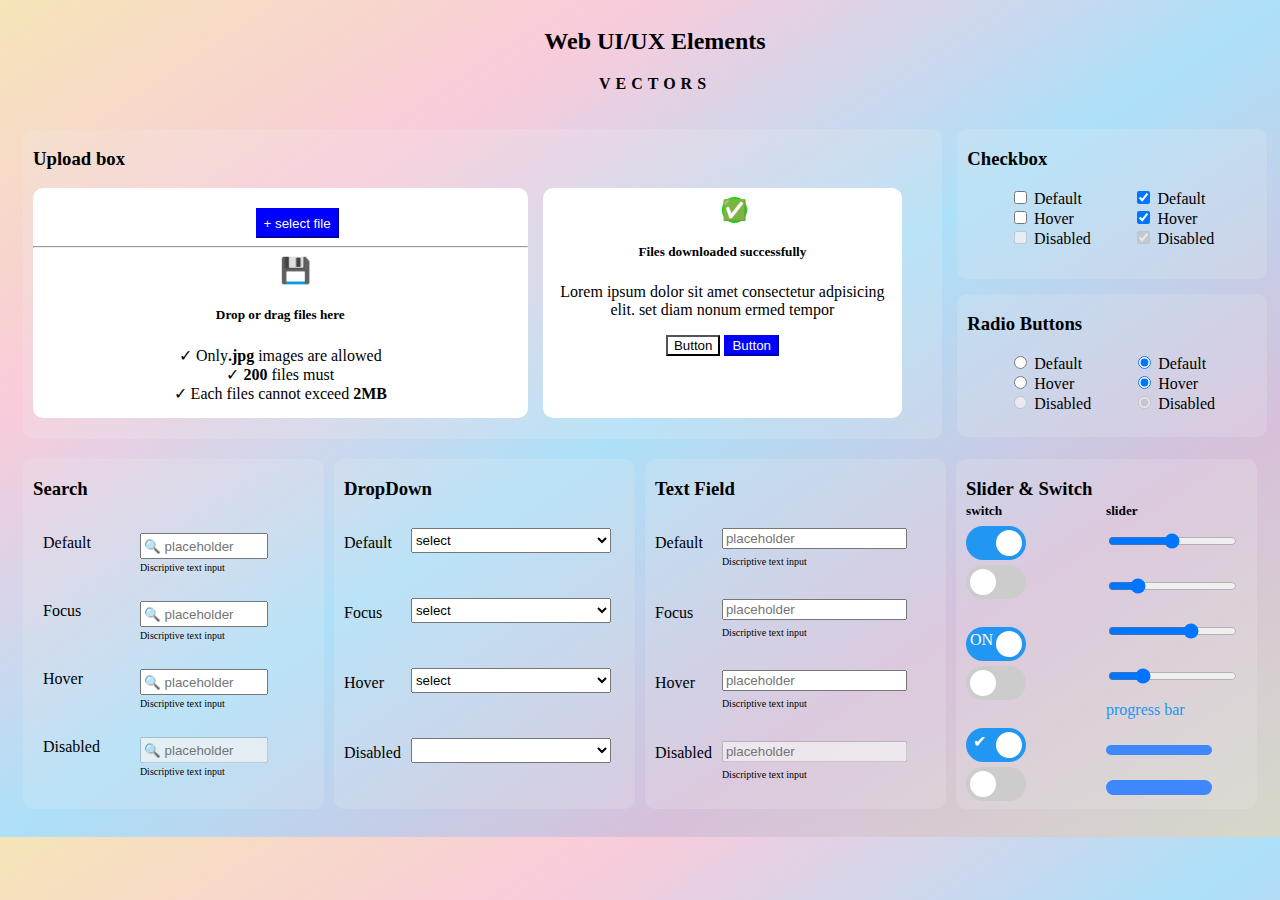
<file: web__ass/index.html>
<!DOCTYPE html>
<html lang="en">
<head>
    <meta charset="UTF-8">
    <meta name="viewport" content="width=device-width, initial-scale=1.0">
    <title>Document</title>
    <link rel="stylesheet" href="style.css">
</head>

<body>
    <div class="wrapper">
        <div class="title__text" style="text-align: center;">
            <h2>Web UI/UX Elements</h2>
            <p><b style="letter-spacing: 5px;">VECTORS</b></p>
        </div>
        <div class="top__boxs">
            <div class="upload__box">
                <h3>Upload box</h3>
                <div class="left__box">
                    <div class="select__file">
                        <button class="upload__file">
                            <input id="file" type="file">
                            <label for="file">+ select file</label>
                        </button>
                        <hr>
                        <span style="padding-left: 50%; font-size: 25px; height: 30px;">&#128190</span>
                        <h5 style="text-align: center;">Drop or drag files here</h5>
                        <p style="text-align: center;">&#10003 Only<b>.jpg </b> images are allowed <br>&#10003
                            <b>200</b> files must <br> &#10003 Each files cannot exceed <b>2MB</b></b>
                        </p>
                    </div>
                    <div class="download__file">
                        <span class="success"
                            style=" background-color: rgb(12, 217, 12); color: white; border-radius: 15px;">&#9989</span>
                        <h5 style="text-align: center;">Files downloaded successfully</h5>
                        <p style="text-align: center;">Lorem ipsum dolor sit amet consectetur adpisicing <br>elit. set diam nonum ermed tempor</p>
                        <div class="two__buttons" style="gap: 20px;">
                            <button style="background-color: transparent;">Button</button>
                            <button style="background-color: blue; border-color: blue; color: white;">Button</button>
                        </div>
                    </div>
                </div>
            </div>
            <div class="right__box">
                <div class="check__boxs">
                    <h3 style="padding-left: 10px;">Checkbox</h3>
                    <div class="boxs">
                        <div class="unchecked__checkbox">
                            <form action="fill file">
                            <input type="checkbox" id="unchecked__default" name="unchecked__default">
                            <label for="unchecked__default">Default</label> <br>
                            <input type="checkbox" id="unchecked__hover" name="unchecked__hover">
                            <label for="unchecked__hover">Hover</label> <br>
                            <input type="checkbox" id="unchecked__disabled" name="unchecked__disabled" disabled>
                            <label for="unchecked__disabled">Disabled</label>
                        </form>
                        </div>
                        <div class="checked">
                            <form action="fill file">
                                <input type="checkbox" id="checked__default" name="checked__default" checked>
                                <label for="checked__default">Default</label> <br>
                                <input type="checkbox" id="checked__hover" name="checked__hover" checked>
                                <label for="checked__hover">Hover</label> <br>
                                <input type="checkbox" id="checked__disabled" name="checked__disabled" checked disabled>
                                <label for="checked__disabled">Disabled</label>
                            </form>
                        </div>
                    </div>
                </div>
                <div class="radio__buttons">
                    <h3 style="padding-left: 10px;">Radio Buttons</h3>
                    <div class="radio__btns">
                        <div class="unchecked__radio">
                            <form action="choose">
                                <input type="radio" id="radio__btn1" name="radio__btn1">
                                <label for="radio__btn1">Default</label><br>
                                <input type="radio" id="radio__btn2" name="radio__btn2">
                                <label for="radio__btn2">Hover</label> <br>
                                <input type="radio" id="radio__btn3" name="radio__btn3" disabled>
                                <label for="radio__btn3">Disabled</label>
                            </form>
                        </div>
                        <div class="checked__radio">
                            <form action="choose">
                                <input type="radio" id="radio__btn4" name="radio__btn4" checked>
                                <label for="radio__btn4">Default</label><br>
                                <input type="radio" id="radio__btn5" name="radio__btn5"  checked>
                                <label for="radio__btn5">Hover</label> <br>
                                <input type="radio" id="radio__btn6" name="radio__btn6" checked disabled>
                                <label for="radio__btn6">Disabled</label>
                            </form>
                        </div>
                    </div>
                </div>
            </div>
        </div>
        <div class="bottom__boxs">
            <div class="search__box cards">
                <h3 style="padding-left: 10px;">Search</h3>
               <form action="search">
                <div class="search__1">
                    <div class="search__text">
                        <p>Default</p> <br>
                        <p>Focus</p> <br>
                        <p>Hover</p> <br>
                        <p>Disabled</p>
                    </div>
                    <div class="search__placeholder">
                        <label for="search" class="search1"><input class="search1__placeholder" type="text" placeholder="&#x1F50D placeholder"></label>
                        <p style="margin-top: -15px; font-size: 10px; width: 100px;">Discriptive text input</p>
                        <label for="search" class="search2"><input class="search2__placeholder" type="text" placeholder="&#x1F50D placeholder"></label>
                        <p style="margin-top: -15px; font-size: 10px; width: 100px;">Discriptive text input</p>
                        <label for="search" class="search3"><input class="search3__placeholder" type="text" placeholder="&#x1F50D placeholder"></label>
                        <p style="margin-top: -15px; font-size: 10px; width: 100px;">Discriptive text input</p>
                        <label for="search" class="search4"><input class="search4__placeholder" type="text" placeholder="&#x1F50D placeholder" disabled></label>
                        <p style="margin-top: -15px; font-size: 10px; width: 100px;">Discriptive text input</p>
                    </div>
                </div>
               </form>
            </div>
            <div class="dropdown__box cards">
                <h3 style="padding-left: 10px;">DropDown</h3>
                <div class="drop__down">
                    <div class="dropdown__text">
                        <p>Default</p>
                        <p>Focus</p>
                        <p>Hover</p>
                        <p>Disabled</p>
                    </div>
                    <div class="dropdown__placeholder">
                        <div class="drop1">
                            <select class="drop1" style="width: 200px; height: 25px;">
                                <option value="0">select</option>
                            </select>
                        </div>
                        <div class="drop2">
                            <select class="drop2" style="width: 200px; height: 25px;">
                                <option value="0">select</option>
                            </select>
                        </div>
                        <div class="drop3">
                            <select class="drop3" style="width: 200px; height: 25px;">
                                <option value="0">select</option>
                            </select>
                        </div>
                        <div class="drop4">
                            <select class="drop4" style="width: 200px; height: 25px;">
                                <option value="0" disabled>select</option>
                            </select>
                        </div>

                    </div>
                </div>
            </div>
            <div class="textfield__box cards">
                <h3 style="padding-left: 10px;">Text Field</h3>
                <div class="textinput__holder">
                    <div class="text__holder">
                        <p>Default</p>
                        <p>Focus</p>
                        <p>Hover</p>
                        <p>Disabled</p>
                    </div>
                    <div class="input__holder">
                        <label for=""> <input type="text" id="default__id" placeholder="placeholder"></label>
                        <p style="margin-top: -15px; font-size: 10px; width: 100px;">Discriptive text input</p>
                        <label for=""> <input type="text" id="focus__id" placeholder="placeholder"></label>
                        <p style="margin-top: -15px; font-size: 10px; width: 100px;">Discriptive text input</p>
                        <label for=""> <input type="text" id="hover__id" placeholder="placeholder"></label>
                        <p style="margin-top: -15px; font-size: 10px; width: 100px;">Discriptive text input</p>
                        <label for=""> <input type="text" id="disabled__id" placeholder="placeholder" disabled></label>
                        <p style="margin-top: -15px; font-size: 10px; width: 100px;">Discriptive text input</p>
                    </div>
                </div>
            </div>
            <div class="slider__box cards">
                <h3 style="padding-left: 10px;">Slider & Switch</h3>
                <div class="switch__slider">
                    <div class="switch">
                        <h5 style="padding-left: 10px; margin-top: -15px;">switch</h5>
                        <div class="switch__div" style="margin-top: -15px;">
                            <label class="switch__a">
                                <input type="checkbox" checked>
                                <span class="switch1 round1"></span>
                              </label>                            
                              <label class="switch__a">
                                <input type="checkbox" disabled>
                                <span class="switch1 round2"></span>
                              </label> <br>
                             
                              <label class="switch__a">
                                <input type="checkbox" checked>
                                <span class="switch1 round3" style="color: white; padding-left: 4px; padding-top: 4px;">ON</span>
                              </label>                   
                              <label class="switch__a">
                                <input type="checkbox" disabled>
                                <span class="switch1 round4"></span>
                            </label> <br>
                            
                            <label class="switch__a">
                                <input type="checkbox" checked>
                                <span class="switch1 round5" style="color: white; padding-left: 7px; padding-top: 4px;">&#10004</span>
                              </label>                   
                              <label class="switch__a">
                                <input type="checkbox" disabled>
                                <span class="switch1 round6" style="color: white; padding-left: 7px; padding-top: 4px;">&#10004</span>
                            </label>
                        </div>
                    </div>
                    <div class="slider1">
                        <h5 style="margin-top: -15px;">slider</h5>
                    <div class="slider" style="margin-top: -10px;">
                        <input type="range" min="1" max="100" value="50" >
                        <input type="range" min="1" max="100" value="20" >
                        <input type="range" min="10" max="100" value="70" >
                        <input type="range" min="1" max="100" value="25" >
                        <p style="margin-top: -10px;">progress bar</p>
                        <div class="progress" style="margin-top: -15px;">
                            <div class="progress__bar" style="width:80%; height: 10px; background-color: rgb(62, 135, 252); border-radius: 10px;" ></div>
                          </div>
                          <div class="progress">
                            <div class="progress__bar" style="width:80%; height: 15px; background-color: rgb(62, 135, 252); border-radius: 10px;"></div>
                          </div>
                        </div>
                    </div>
                </div>
            </div>
        </div>
    </div>
</body>

</html>
</file>
<file: web__ass/style.css>
body{
    background: linear-gradient(to right bottom,#f5e5b8,#f9cbdb,#ade0f9,#d7c0da,#d6d8c9);
}

.wrapper{
    width: 100%;
    display: flex;
    flex-direction: column;
    gap: 20px;
    padding-bottom: 20px;
    padding-left: 15px;
    padding-right: 15px;
}

.top__boxs{
    display: flex;
    gap: 15px;
    margin-right:  30px;
}
.upload__box{
    width: 75%;
    height: 280px;
    background-color: rgba(240, 240, 240,0.2);
    border-radius: 10px;
    padding-bottom: 30px;
    padding-left: 10px;
    padding-right: 10px;
}
.left__box{
    display: flex;
    gap: 15px;
}
.select__file{
   width: 55%;
   height: 230px;
   background-color: white;
   border-radius: 10px;
   
}
.download__file{
    width: 40%;
    background-color: white;
    border-radius: 10px;
    padding-top: 10px;
}
.right__box{
    width: 25%;
    display: flex;
    flex-direction: column;
    gap: 15px;
}

.check__boxs{
    width: 100%;
    height: 150px;
    background-color: rgba(240, 240, 240,0.2);
    border-radius: 10px;
    padding-right: 10px;
}
.radio__buttons{
    width: 100%;
    height: 143px;
    background-color: rgba(240, 240, 240,0.2);
    border-radius: 10px;
    padding-right: 10px;
}
.bottom__boxs{
    display: flex;
    gap: 10px;
    margin-right:  30px;
}

.cards{
    width: 25%;
    height: 350px;
    border-radius: 10px;
    background-color: rgba(240, 240, 240,0.2);
}
.boxs{
    display: flex;
    justify-content: space-evenly;
}
#file{
    display: none;
}
.upload__file{
    height: 30px;
    background-color: blue;
    color: white;
    margin-top: 20px;
    margin-left: 45%;
    border-color: blue;
}
.success{
    margin-left: 50%;
    font-size: 20px;
    width: 20px;
    padding-top: 2px;
    padding-bottom: 2px;
}
.two__buttons{
    text-align: center;
}

.unchecked__checkbox{
    display: flex;
    flex-direction: column;
    padding-left: 10px;
}

.radio__btns{
    display: flex;
    justify-content: space-evenly;
}
.unchecked__radio{
    display: flex;
    flex-direction: column;
    padding-left: 10px;
}
.checked__radio{
    display: flex;
    flex-direction: column;  
}

.search__1{
    display: flex;
    gap: 30px;
}

.search__text{
    padding-left: 20px;
    gap: 40px;
}

.search__placeholder{
    padding-top: 15px;
    padding-left: 10px;
    width: 60px;
    height: 30px;
    display: flex;
    flex-direction: column;
    gap: 18px;
}

.search1__placeholder{
    width: 120px;
    height: 20px;
    color: white;
}
.search2__placeholder{
    width: 120px;
    height: 20px;
    
}
.search3__placeholder{
    width: 120px;
    height: 20px; 
}
.search4__placeholder{
    width: 120px;
    height: 20px;
}

.drop__down{
    display: flex;    
}

.dropdown__text{
    padding-left: 10px;
    display: flex;
    flex-direction: column;
    gap: 20px;
}
.dropdown__placeholder{
    display: flex;
    flex-direction: column;
    gap: 45px;
    width: 100px;
    padding-top: 10px;
    padding-left: 10px;
}

.switch__slider{
    display: flex;
    gap: 80px;
}

.switch__div{
    display: flex;
    flex-direction: column;
    gap: 5px;
    padding-left: 10px;
}
.switch{

}

.textinput__holder{
    display: flex;
    gap: 10px;
}

.text__holder{
    padding-left: 10px;
    display: flex;
    flex-direction: column;
    gap: 20px;
}

.input__holder{
    padding-top: 10px;
    display: flex;
    flex-direction: column;
    gap: 22px;
}
.drop2:focus{
    border: 2px solid blue;
}

.drop3:hover{
    background-color: lightblue;
}

.slider{
    display: flex;
    flex-direction: column;
    gap: 25px;
    color: #2196F3;
}


/*/////////////////////////////////////////////////////*/
.switch__a {
    position: relative;
    display: inline-block;
    width: 60px;
    height: 34px;
  }

  .switch__a input {
    opacity: 0;
    width: 0;
    height: 0;
  }

  .switch1 {
    position: absolute;
    cursor: pointer;
    top: 0;
    left: 0;
    right: 0;
    bottom: 0;
    background-color: #ccc;
    transition: .4s;
    border-radius: 34px;
  }

  .switch1:before {
    position: absolute;
    content: "";
    height: 26px;
    width: 26px;
    left: 4px;
    bottom: 4px;
    background-color: white;
    transition: .4s;
    border-radius: 50%;
  }

  input:checked + .switch1 {
    background-color: #2196F3;
  }

  input:focus + .switch1 {
    box-shadow: 0 0 1px #2196F3;
  }

  input:checked + .switch1:before {
    transform: translateX(26px);
  }
</file>
